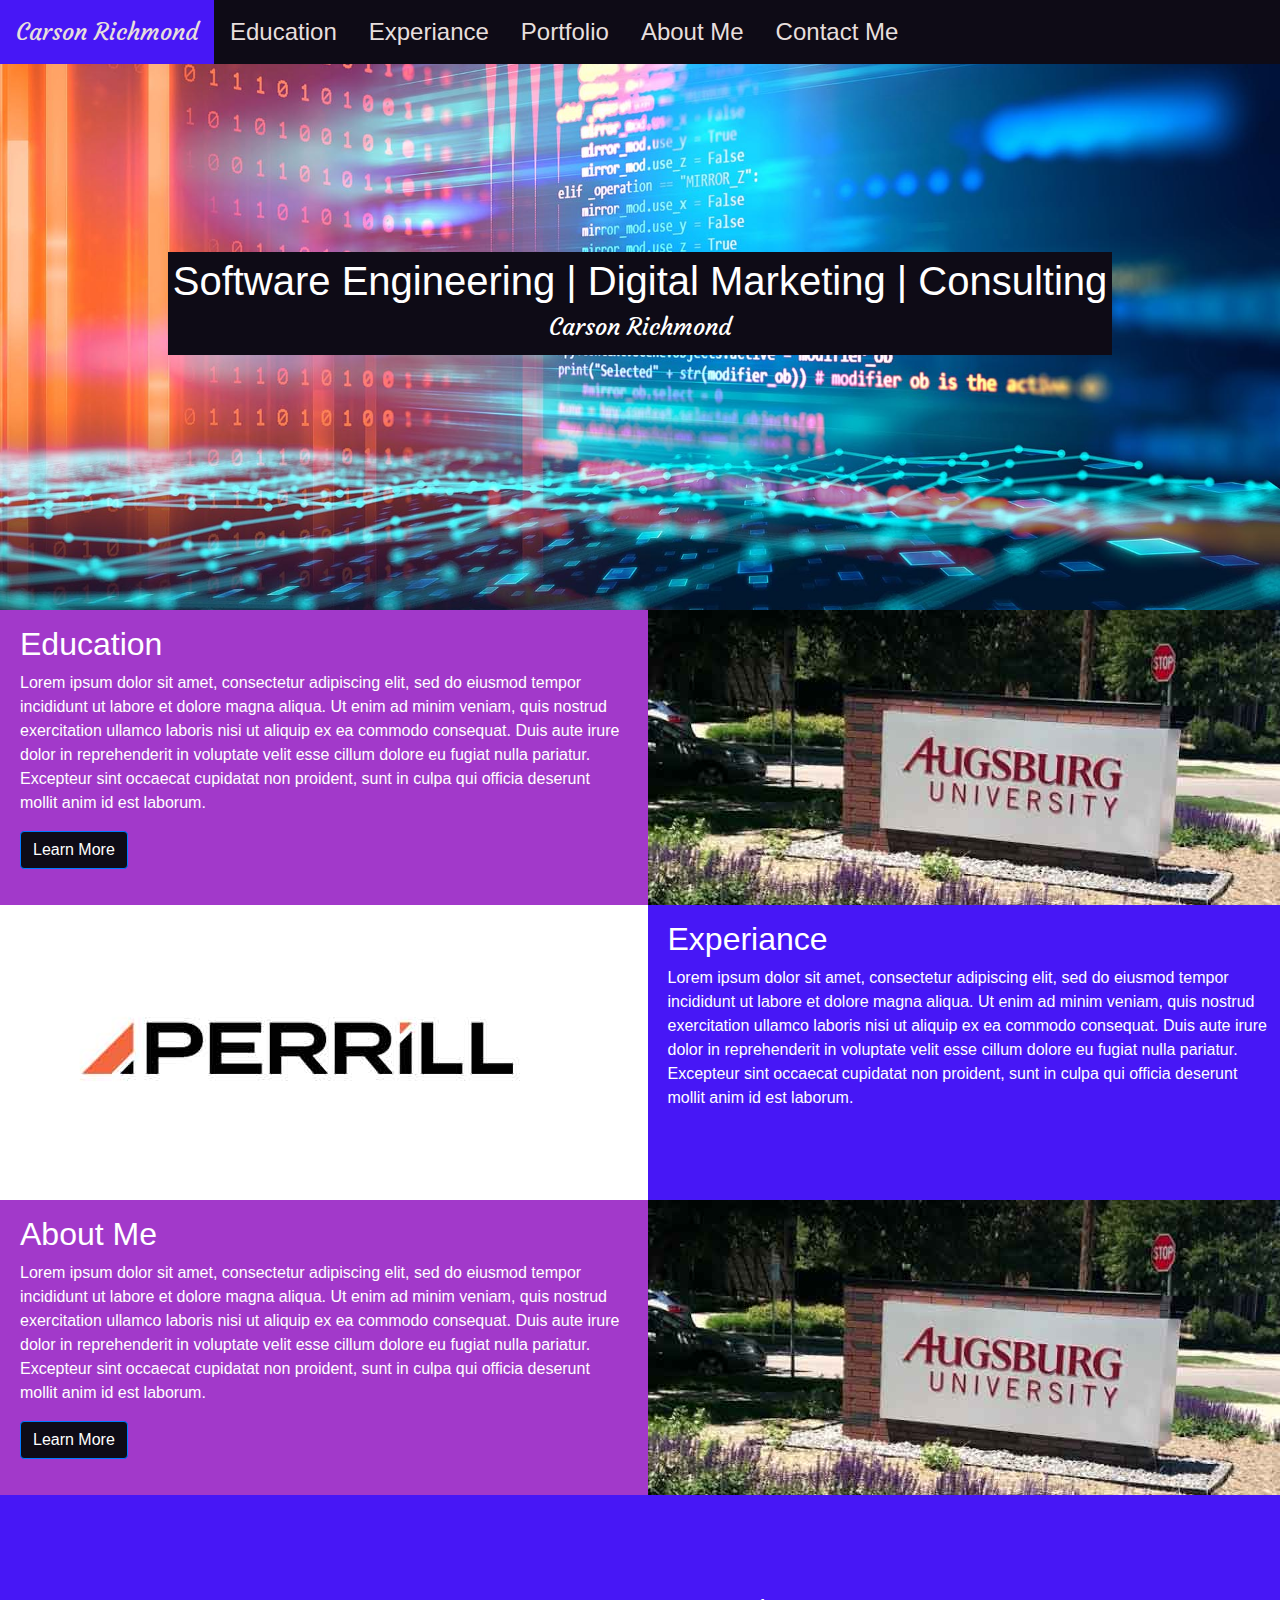
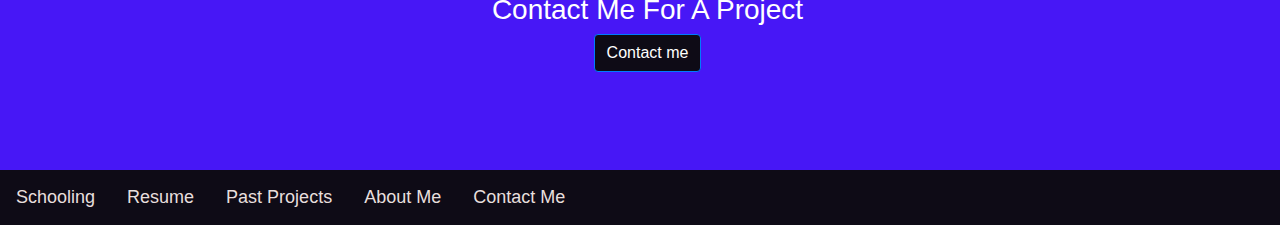
<file: index.html>
<!DOCTYPE html>
<html lang="en">
<head>
	<meta charset="utf-8">
	<meta name="viewport" content="width=device-width, initial-scale=1 shrink-to-fit=no">
	<title>Carson Richmond's Resume &amp; Portfolio | Home Page</title>
	<!--bootstrap JS-->
	<script src="https://code.jquery.com/jquery-3.3.1.slim.min.js" integrity="sha384-q8i/X+965DzO0rT7abK41JStQIAqVgRVzpbzo5smXKp4YfRvH+8abtTE1Pi6jizo" crossorigin="anonymous"></script>
	<script src="https://cdnjs.cloudflare.com/ajax/libs/popper.js/1.14.7/umd/popper.min.js" integrity="sha384-UO2eT0CpHqdSJQ6hJty5KVphtPhzWj9WO1clHTMGa3JDZwrnQq4sF86dIHNDz0W1" crossorigin="anonymous"></script>
	<script src="https://stackpath.bootstrapcdn.com/bootstrap/4.3.1/js/bootstrap.min.js" integrity="sha384-JjSmVgyd0p3pXB1rRibZUAYoIIy6OrQ6VrjIEaFf/nJGzIxFDsf4x0xIM+B07jRM" crossorigin="anonymous"></script>
	<!--local JS-->
	<script type="text/javascript"async defer src="resume.js"></script>
	<!--bootstrap css-->
	<link rel="stylesheet" href="https://stackpath.bootstrapcdn.com/bootstrap/4.3.1/css/bootstrap.min.css" integrity="sha384-ggOyR0iXCbMQv3Xipma34MD+dH/1fQ784/j6cY/iJTQUOhcWr7x9JvoRxT2MZw1T" crossorigin="anonymous">
	<link href="https://fonts.googleapis.com/css?family=Courgette&display=swap" rel="stylesheet">
	<!--local css-->
	<link rel="stylesheet" type="text/css" href="resume.css">
</head>
<body>
	<div class="container-fluid">
	<div class="mynavbar">
		<a class="brand" href="#">Carson Richmond</a>
		<a href="schooling.html">Education</a>
		<a href="work-experiance.html">Experiance</a>
		<a href="past-projects.html">Portfolio</a>
		<a href="about-me.html">About Me</a>
		<a href="contact-me.html">Contact Me</a>
	</div>
		<div class="home-head-container">
			<div class="home-head-text">	  
		    	<h1>Software Engineering | Digital Marketing | Consulting</h1>
		    	<h2 class="brand h2">Carson Richmond</h2>
			</div>
		 </div>   
		<div class="row ">
			<div class="col-md-6 row-text">
				<h2>Education</h2>
				<p>Lorem ipsum dolor sit amet, consectetur adipiscing elit, sed do eiusmod tempor incididunt ut labore et dolore magna aliqua. Ut enim ad minim veniam, quis nostrud exercitation ullamco laboris nisi ut aliquip ex ea commodo consequat. Duis aute irure dolor in reprehenderit in voluptate velit esse cillum dolore eu fugiat nulla pariatur. Excepteur sint occaecat cupidatat non proident, sunt in culpa qui officia deserunt mollit anim id est laborum.</p>
				<a class="btn btn-primary" href="schooling.html">Learn More</a>
			</div>
			<div class="col-md-6 homeImg">
				<img src="augsburg-university.jpg">
			</div>
		</div>
		<div class="row">
			<div class="col-md-6 homeImg">
				<img src="site-logo.jpg">
			</div>
			<div class="col-md-6 row-text jewelbg">
				<h2>Experiance</h2>
				<p>Lorem ipsum dolor sit amet, consectetur adipiscing elit, sed do eiusmod tempor incididunt ut labore et dolore magna aliqua. Ut enim ad minim veniam, quis nostrud exercitation ullamco laboris nisi ut aliquip ex ea commodo consequat. Duis aute irure dolor in reprehenderit in voluptate velit esse cillum dolore eu fugiat nulla pariatur. Excepteur sint occaecat cupidatat non proident, sunt in culpa qui officia deserunt mollit anim id est laborum.</p>
			</div>
		</div>
		<div class="row">
			<div class="col-md-6 row-text">
				<h2>About Me</h2>
				<p>Lorem ipsum dolor sit amet, consectetur adipiscing elit, sed do eiusmod tempor incididunt ut labore et dolore magna aliqua. Ut enim ad minim veniam, quis nostrud exercitation ullamco laboris nisi ut aliquip ex ea commodo consequat. Duis aute irure dolor in reprehenderit in voluptate velit esse cillum dolore eu fugiat nulla pariatur. Excepteur sint occaecat cupidatat non proident, sunt in culpa qui officia deserunt mollit anim id est laborum.</p>
				<a class="btn btn-primary" href="about-me.html">Learn More</a>
			</div>
			<div class="col-md-6 homeImg">
				<img src="augsburg-university.jpg">
			</div>
		</div>
		<div class="row contact-me-row">
			<div class="col-md-12 contact-me-text jewelbg">
				<h3>Contact Me For A Project</h3>
				<a class="btn btn-primary" href="contact-me.html">Contact me</a>
			</div>
		</div>
		
	<div class="footer-nav">
		<a href="schooling.html">Schooling</a>
		<a href="resume.html">Resume</a>
		<a href="past-projects.html">Past Projects</a>
		<a href="about-me.html">About Me</a>
		<a href="contact-me.html">Contact Me</a>
	</div>
	</div>	
</body>
</html>
</file>
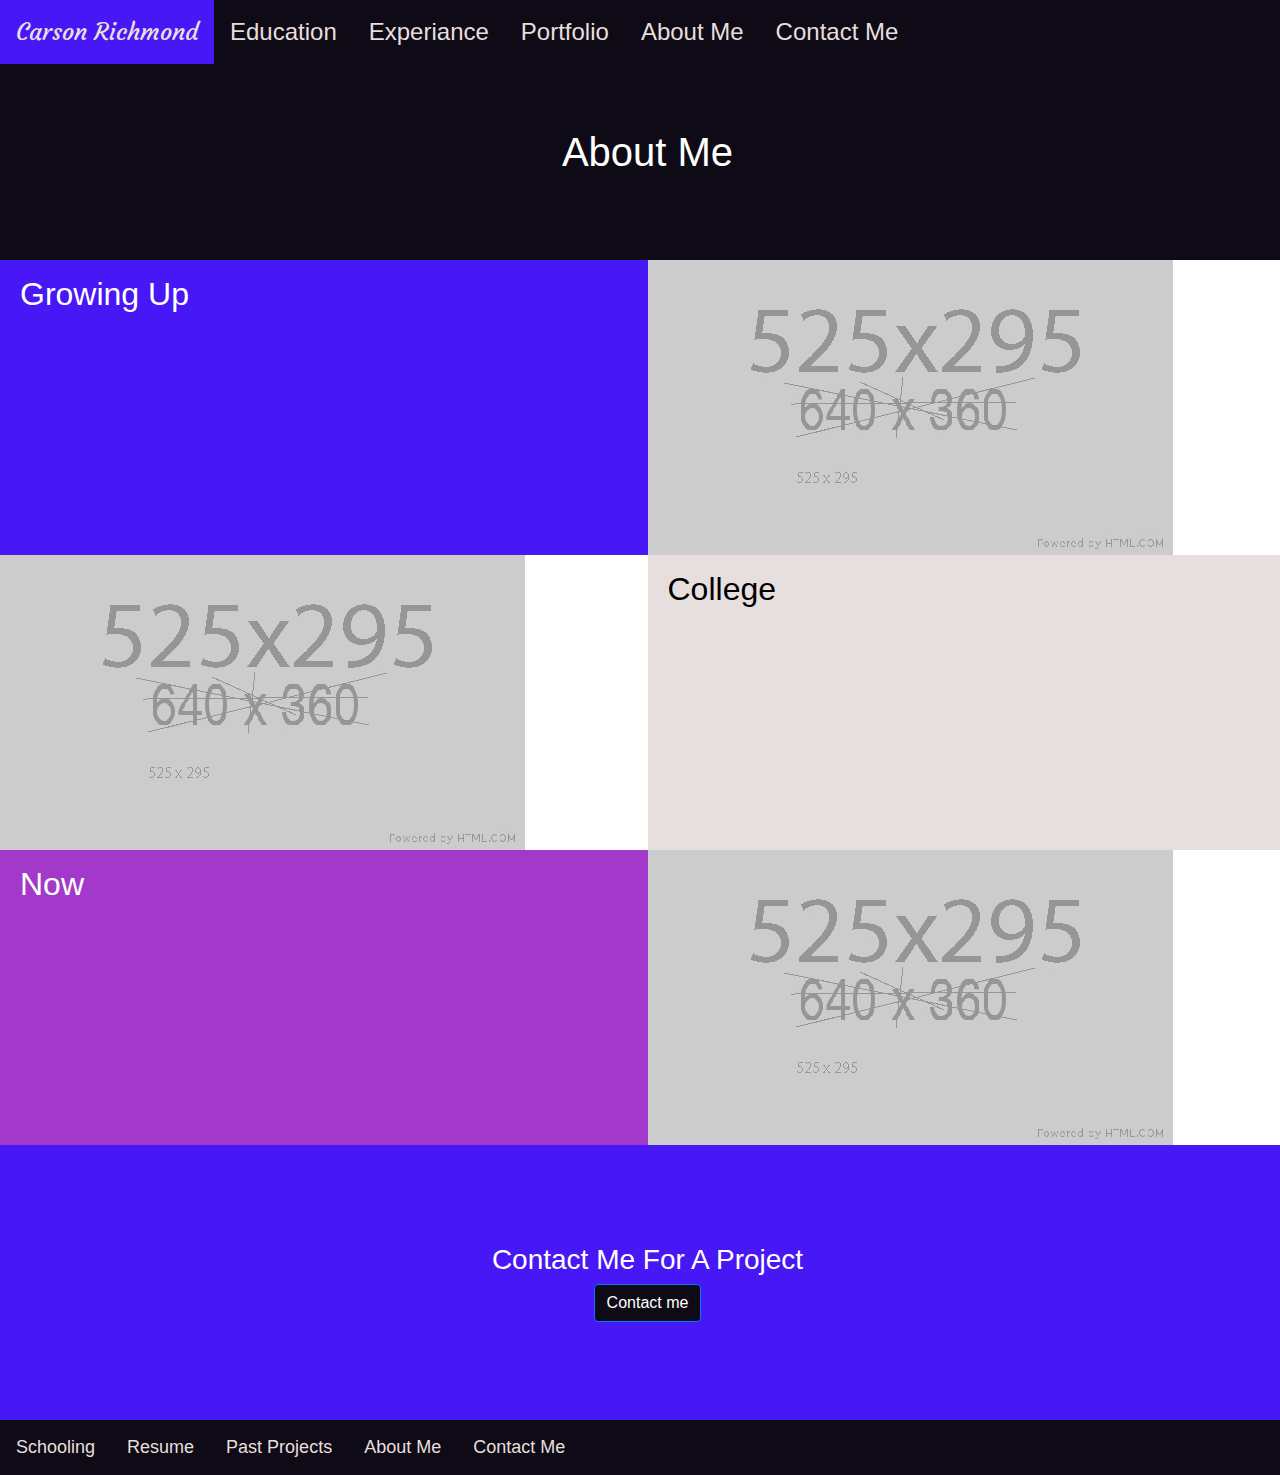
<file: about-me.html>
<!DOCTYPE html>
<html lang="en">
<head>
	<meta charset="utf-8">
	<meta name="viewport" content="width=device-width, initial-scale=1 shrink-to-fit=no">
	<title>Carson Richmond's Resume &amp; Portfolio | Home Page</title>
	<!--bootstrap JS-->
	<script src="https://code.jquery.com/jquery-3.3.1.slim.min.js" integrity="sha384-q8i/X+965DzO0rT7abK41JStQIAqVgRVzpbzo5smXKp4YfRvH+8abtTE1Pi6jizo" crossorigin="anonymous"></script>
	<script src="https://cdnjs.cloudflare.com/ajax/libs/popper.js/1.14.7/umd/popper.min.js" integrity="sha384-UO2eT0CpHqdSJQ6hJty5KVphtPhzWj9WO1clHTMGa3JDZwrnQq4sF86dIHNDz0W1" crossorigin="anonymous"></script>
	<script src="https://stackpath.bootstrapcdn.com/bootstrap/4.3.1/js/bootstrap.min.js" integrity="sha384-JjSmVgyd0p3pXB1rRibZUAYoIIy6OrQ6VrjIEaFf/nJGzIxFDsf4x0xIM+B07jRM" crossorigin="anonymous"></script>
	<!--local JS-->
	<script type="text/javascript"async defer src="resume.js"></script>
	<!--bootstrap css-->
	<link rel="stylesheet" href="https://stackpath.bootstrapcdn.com/bootstrap/4.3.1/css/bootstrap.min.css" integrity="sha384-ggOyR0iXCbMQv3Xipma34MD+dH/1fQ784/j6cY/iJTQUOhcWr7x9JvoRxT2MZw1T" crossorigin="anonymous">
	<link href="https://fonts.googleapis.com/css?family=Courgette&display=swap" rel="stylesheet">
	<!--local css-->
	<link rel="stylesheet" type="text/css" href="resume.css">
</head>
<body>
	<div class="container-fluid">
		<div class="mynavbar">
			<a class="brand" href="index.html">Carson Richmond</a>
			<a href="schooling.html">Education</a>
			<a href="work-experiance.html">Experiance</a>
			<a href="past-projects.html">Portfolio</a>
			<a href="about-me.html">About Me</a>
			<a href="contact-me.html">Contact Me</a>
		</div>
		<div class="row pageContainer">
			<div class="col-md-12 pageHeader">
				<h1>About Me</h1>
				<p></p>
			</div>
		</div>
		<div class="row">
			<div class="col-md-6 row-text jewelbg">
				<h2>Growing Up</h2>
				<p></p>
			</div>
				<img class="aboutMe-img" src="placeholder-525x295.jpg">
			<div class="col-md-6">
				
			</div>
		</div>
		<div class="row">
			<div class="col-md-6">
				<img class="aboutMe-img" src="placeholder-525x295.jpg">		
			</div>
			<div class="col-md-6 row-text stark">
				<h2>College</h2>
				<p></p>				
			</div>
		</div>
		<div class="row">
			<div class="col-md-6 row-text fuschia">
				<h2>Now</h2>
				<p></p>
			</div>	
			<div class="col-md-6">
				<img class="aboutMe-img" src="placeholder-525x295.jpg">
			</div>				
		</div>
		<div class="row contact-me-row">
			<div class="col-md-12 contact-me-text jewelbg">
				<h3>Contact Me For A Project</h3>
				<a class="btn btn-primary" href="contact-me.html">Contact me</a>
			</div>
		</div>	
	</div>
	<div class="footer-nav">
		<a href="schooling.html">Schooling</a>
		<a href="resume.html">Resume</a>
		<a href="past-projects.html">Past Projects</a>
		<a href="about-me.html">About Me</a>
		<a href="contact-me.html">Contact Me</a>
	</div>
</body>
</html>
</file>
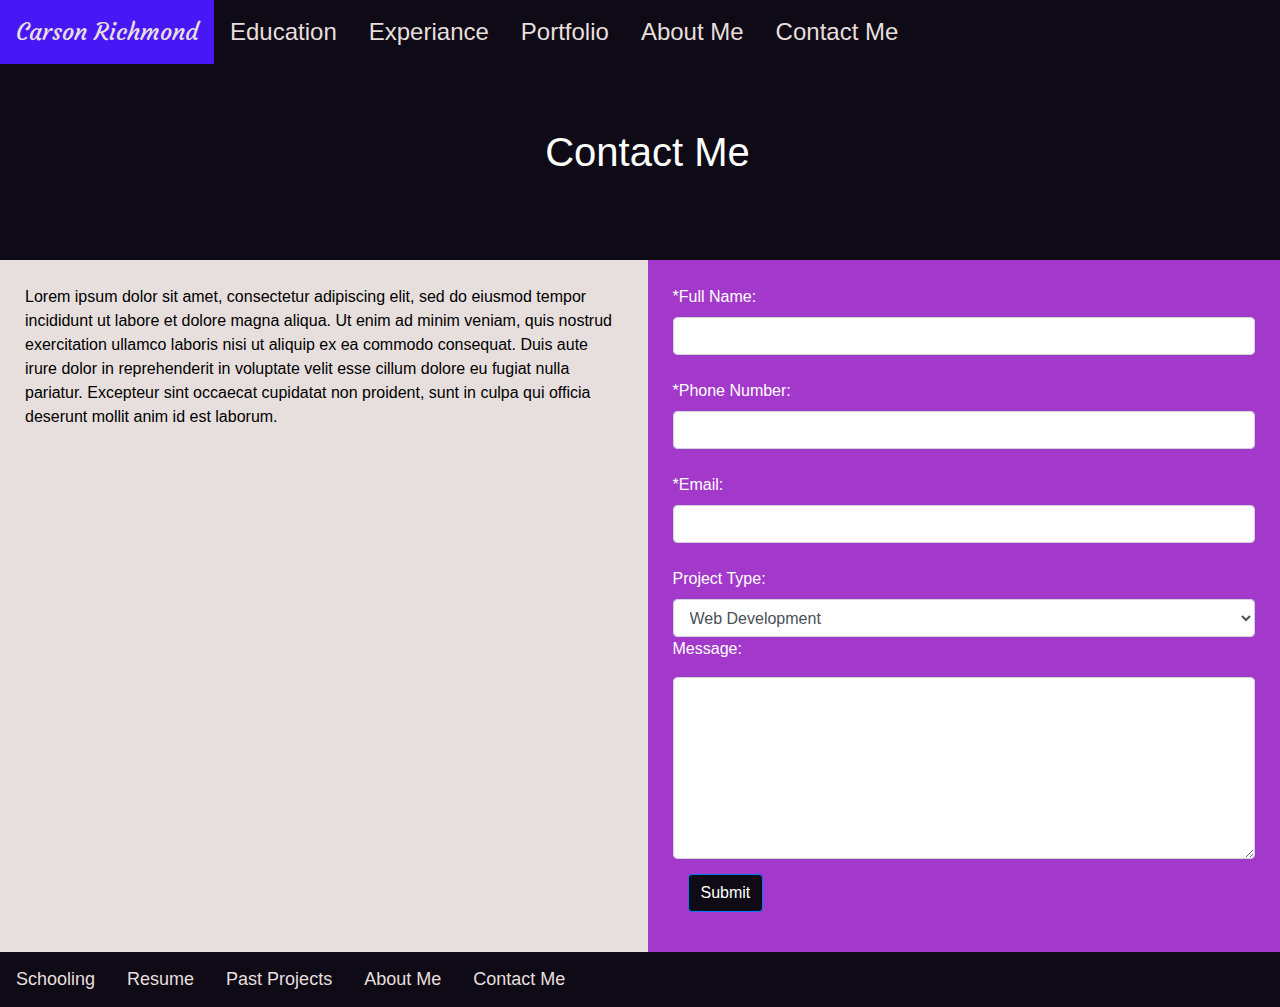
<file: contact-me.html>
<!DOCTYPE html>
<html lang="en">
<head>
	<meta charset="utf-8">
	<meta name="viewport" content="width=device-width, initial-scale=1 shrink-to-fit=no">
	<title>Carson Richmond's Resume &amp; Portfolio | Home Page</title>
	<!--bootstrap JS-->
	<script src="https://code.jquery.com/jquery-3.3.1.slim.min.js" integrity="sha384-q8i/X+965DzO0rT7abK41JStQIAqVgRVzpbzo5smXKp4YfRvH+8abtTE1Pi6jizo" crossorigin="anonymous"></script>
	<script src="https://cdnjs.cloudflare.com/ajax/libs/popper.js/1.14.7/umd/popper.min.js" integrity="sha384-UO2eT0CpHqdSJQ6hJty5KVphtPhzWj9WO1clHTMGa3JDZwrnQq4sF86dIHNDz0W1" crossorigin="anonymous"></script>
	<script src="https://stackpath.bootstrapcdn.com/bootstrap/4.3.1/js/bootstrap.min.js" integrity="sha384-JjSmVgyd0p3pXB1rRibZUAYoIIy6OrQ6VrjIEaFf/nJGzIxFDsf4x0xIM+B07jRM" crossorigin="anonymous"></script>
	<!--local JS-->
	<script type="text/javascript"async defer src="resume.js"></script>
	<!--bootstrap css-->
	<link rel="stylesheet" href="https://stackpath.bootstrapcdn.com/bootstrap/4.3.1/css/bootstrap.min.css" integrity="sha384-ggOyR0iXCbMQv3Xipma34MD+dH/1fQ784/j6cY/iJTQUOhcWr7x9JvoRxT2MZw1T" crossorigin="anonymous">
	<link href="https://fonts.googleapis.com/css?family=Courgette&display=swap" rel="stylesheet">
	<!--local css-->
	<link rel="stylesheet" type="text/css" href="resume.css">
</head>
<body>
	<div class="container-fluid">
		<div class="mynavbar">
			<a class="brand" href="index.html">Carson Richmond</a>
			<a href="schooling.html">Education</a>
			<a href="work-experiance.html">Experiance</a>
			<a href="past-projects.html">Portfolio</a>
			<a href="about-me.html">About Me</a>
			<a href="contact-me.html">Contact Me</a>
		</div>		
		<div class="row pageContainer">
			<div class="col-md-12 pageHeader">
				<h1>Contact Me</h1>
				<p></p>
			</div>
		</div>
		<div class="row">
			<div class="col-md-6 contactText stark">
				<p>Lorem ipsum dolor sit amet, consectetur adipiscing elit, sed do eiusmod tempor incididunt ut labore et dolore magna aliqua. Ut enim ad minim veniam, quis nostrud exercitation ullamco laboris nisi ut aliquip ex ea commodo consequat. Duis aute irure dolor in reprehenderit in voluptate velit esse cillum dolore eu fugiat nulla pariatur. Excepteur sint occaecat cupidatat non proident, sunt in culpa qui officia deserunt mollit anim id est laborum.</p>
			</div>
			
			<div class="col-md-6">
				<form class="mr-6 ml-6 formContainer fuschia" id="contact-form">						
					<label for="name">*Full Name:</label>
					<br>
					<input class="form-control" type="text" name="name" id="name" required="yes">
					<br>
					<label for="phone">*Phone Number:</label>
					<br>
					<input class="form-control" type="text" name="phone" id="phone" required="yes">
					<br>
					<label for="email">*Email:</label>
					<br>
					<input class="form-control" type="email" name="email" id="email" required="yes">
					<br>
					<label for="project-type">Project Type:</label>
					<select class="form-control">
						<option value="Web Development">Web Development</option>
						<option value="Digital Marketing">Digital Marketing</option>
						<option value="Java Programming">Java Programming</option>
						<option value="Android Development">Android Development</option>
						<option value="Other">Other</option>
					</select>
					<div class="">
						<p>Message:</p>
						<textarea class="form-control" type="textarea" name="textarea" rows="7" cols="70"></textarea>
					</div>
					<div class="col-md-12 submitButton">
						<input type="submit" class="btn btn-primary" name="conference-registration">
					</div>
				</form>
			</div>		
		</div>
	</div>	
	<div class="footer-nav">
		<a href="schooling.html">Schooling</a>
		<a href="resume.html">Resume</a>
		<a href="past-projects.html">Past Projects</a>
		<a href="about-me.html">About Me</a>
		<a href="contact-me.html">Contact Me</a>
	</div>
</body>
</html>
</file>
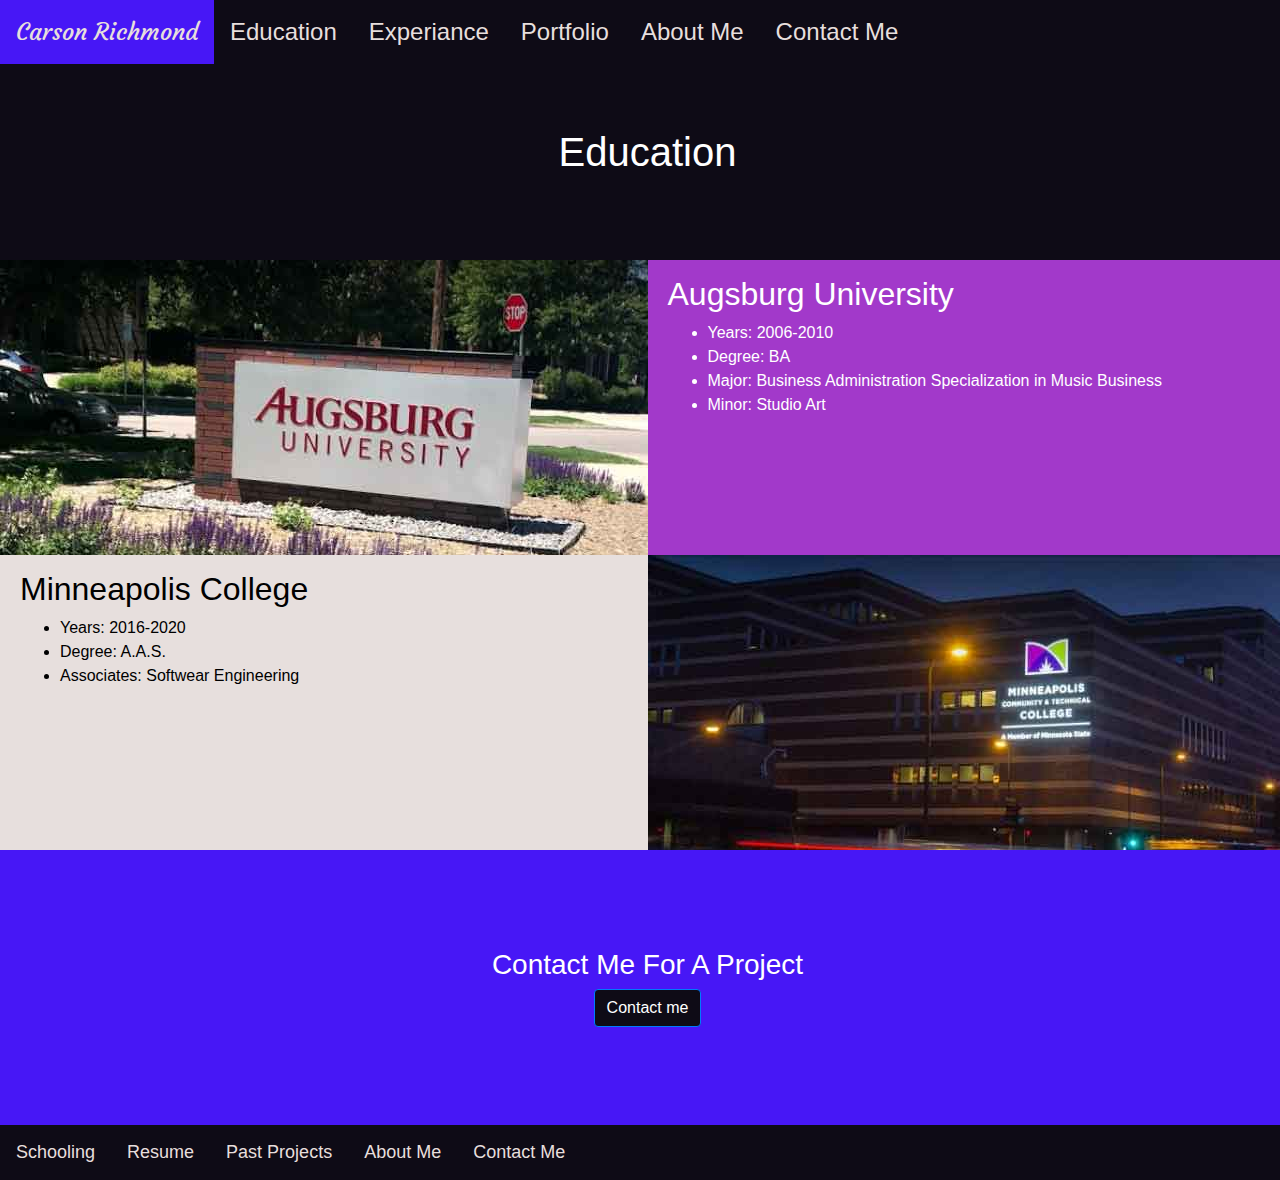
<file: schooling.html>
<!DOCTYPE html>
<html lang="en">
<head>
	<meta charset="utf-8">
	<meta name="viewport" content="width=device-width, initial-scale=1 shrink-to-fit=no">
	<title>Carson Richmond's Resume &amp; Portfolio | Home Page</title>
	<!--bootstrap JS-->
	<script src="https://code.jquery.com/jquery-3.3.1.slim.min.js" integrity="sha384-q8i/X+965DzO0rT7abK41JStQIAqVgRVzpbzo5smXKp4YfRvH+8abtTE1Pi6jizo" crossorigin="anonymous"></script>
	<script src="https://cdnjs.cloudflare.com/ajax/libs/popper.js/1.14.7/umd/popper.min.js" integrity="sha384-UO2eT0CpHqdSJQ6hJty5KVphtPhzWj9WO1clHTMGa3JDZwrnQq4sF86dIHNDz0W1" crossorigin="anonymous"></script>
	<script src="https://stackpath.bootstrapcdn.com/bootstrap/4.3.1/js/bootstrap.min.js" integrity="sha384-JjSmVgyd0p3pXB1rRibZUAYoIIy6OrQ6VrjIEaFf/nJGzIxFDsf4x0xIM+B07jRM" crossorigin="anonymous"></script>
	<!--local JS-->
	<script type="text/javascript"async defer src="resume.js"></script>
	<!--bootstrap css-->
	<link rel="stylesheet" href="https://stackpath.bootstrapcdn.com/bootstrap/4.3.1/css/bootstrap.min.css" integrity="sha384-ggOyR0iXCbMQv3Xipma34MD+dH/1fQ784/j6cY/iJTQUOhcWr7x9JvoRxT2MZw1T" crossorigin="anonymous">
	<link href="https://fonts.googleapis.com/css?family=Courgette&display=swap" rel="stylesheet">
	<!--local css-->
	<link rel="stylesheet" type="text/css" href="resume.css">
</head>
<body>
	<div class="container-fluid">
		<div class="mynavbar">
			<a class="brand" href="index.html">Carson Richmond</a>
			<a href="schooling.html">Education</a>
			<a href="work-experiance.html">Experiance</a>
			<a href="past-projects.html">Portfolio</a>
			<a href="about-me.html">About Me</a>
			<a href="contact-me.html">Contact Me</a>
		</div>
		<div class="row pageContainer">
			<div class="col-md-12 pageHeader">
				<h1>Education</h1>
				<p></p>
			</div>
		</div>
		<div class="row">
			<div class="col-md-6 homeImg">
				<img src="augsburg-university.jpg">
			</div>
			<div class="col-md-6 row-text fuschia">
				<h2>Augsburg University</h2>
				<ul>
					<li>Years: 2006-2010</li>
					<li>Degree: BA</li>
					<li>Major: Business Administration Specialization in Music Business</li>
					<li>Minor: Studio Art</li>
				</ul>		
			</div>				
		</div>
		<div class="row">
			<div class="col-md-6 row-text stark">
				<h2>Minneapolis College</h2>
				<ul>
					<li>Years: 2016-2020</li>
					<li>Degree: A.A.S.</li>
					<li>Associates: Softwear Engineering</li>
				</ul>
			</div>
			<div class="col-md-6 homeImg">
				<img src="minneapolis-college.jpg">
			</div>				
		</div>
		<div class="row contact-me-row">
			<div class="col-md-12 contact-me-text jewelbg">
				<h3>Contact Me For A Project</h3>
				<a class="btn btn-primary" href="contact-me.html">Contact me</a>
			</div>
		</div>
	</div>
	<div class="footer-nav">
		<a href="schooling.html">Schooling</a>
		<a href="resume.html">Resume</a>
		<a href="past-projects.html">Past Projects</a>
		<a href="about-me.html">About Me</a>
		<a href="contact-me.html">Contact Me</a>
	</div>
</body>
</html>
</file>
<file: resume.css>
body {
	background-color: ;
	width: 100%;


}

.container-fluid {
	background-color: ;
	margin-top: 60px;
	padding-right: 0px;
	padding-left: 0px;
	width: 100%
}
/*navigation CSS gauidance from w3schools*/
/*sets navbar*/
.mynavbar {
	overflow: hidden;
	background-color: #0E0B16;
	position: fixed;
	top: 0;
	width: 100%;
	z-index: 1
	
}
/*Links inside the top navbar*/
.mynavbar a {
	float: left;
	display: block;
	font-size: 24px;
	color: #E7DFDD;
	text-align: center;
	padding: 14px 16px;
	text-decoration: none;
}

.mynavbar a:hover, .footer-nav a:hover {
	background-color: #4717F6;
}

.brand {
	font-family: 'Courgette', cursive;
	font-size: 24px;
}


.col-md-6 {
	padding-left: 0px;
}
/*end top navigation style*/
/*footer nav*/
.footer-nav {
	overflow: hidden;
	background-color: #0E0B16;
	bottom: 0;
	width: 100%;
	z-index: 1
	
}
.footer-nav a {
	float: left;
	display: block;
	font-size: 18px;
	color: #E7DFDD;
	text-align: center;
	padding: 14px 16px;
	text-decoration: none;
}
/*end footer nav*/

/*home page title text*/
.home-head-container {
	width: 100%;
	height: 550px;

	background-image: url(software-engineer.jpg);
	background-repeat: no-repeat;
	background-size: cover;
	background-position: center;
	text-align: center;
}

.home-head-text {
	display: inline-block;
	background-color: #0E0B16;
	text-align: inherit;
	color: #fff;
	margin: 15% auto;
	padding: 5px;
}
/*end home page title text*/
/*row styling*/
.row {
	margin-left: 0px; /*so padding takes place in row text*/
}

.row-text {
	padding: 15px 20px;
	background-color: #A239CA;
	color: #fff;
}

.homeImg {
	max-height: 295px;
	z-index: -1;
}

.jewelbg {
	background-color: #4717F6; /*jewel*/
}

.void {
	background-color: #0E0B16; /*void*/
}

.fuschia {
	background-color: #A239CA; /*fuschia*/
}
.stark {
	background-color: #E7DFDD;/*stark*/
	color: #000;
}

.contact-me-row {
	height: 275px;
	background-color: #4717F6;
	color: #fff;
}
.contact-me-text {
	display: inline-block;
	text-align: center;
	margin: auto;
	padding: 5px;
}

/*page header*/
.pageContainer {
	height: 200px;
	background-color: #0E0B16; /*void*/
	color: #fff;
	background-image: /*javascript veriable for page*/;
}

.pageHeader{
	display: inline-block;
	text-align: center;
	margin: auto;
	padding: 10px;
}
/*end page headers*/
.accordianRow{
	height: auto;
	background-color: #4717F6;
}

.accordianContainer {
	padding: 25px 40px;

}

.accordianButton {
	width: 100%;
}

.contactText {
	padding:25px;
}

/*form styling*/
.formContainer {
	padding: 25px;
	color:#fff;
}
.btn-primary {
	background-color: #0E0B16;
}
.btn-primary:hover {
	background-color: #A239CA;
}

.submitButton {
	padding: 15px;	
}

.experiance ul li {
	list-style-type: none;
}

/*project styling*/
.projectRow {
	padding: 15px;
}
.projectName, .pAccomp1, .pAccomp2, .projectBreakDown {
	text-align: center;
	width:100%;
}

.projectBreakDown p {
	text-align: left;
}
</file>
